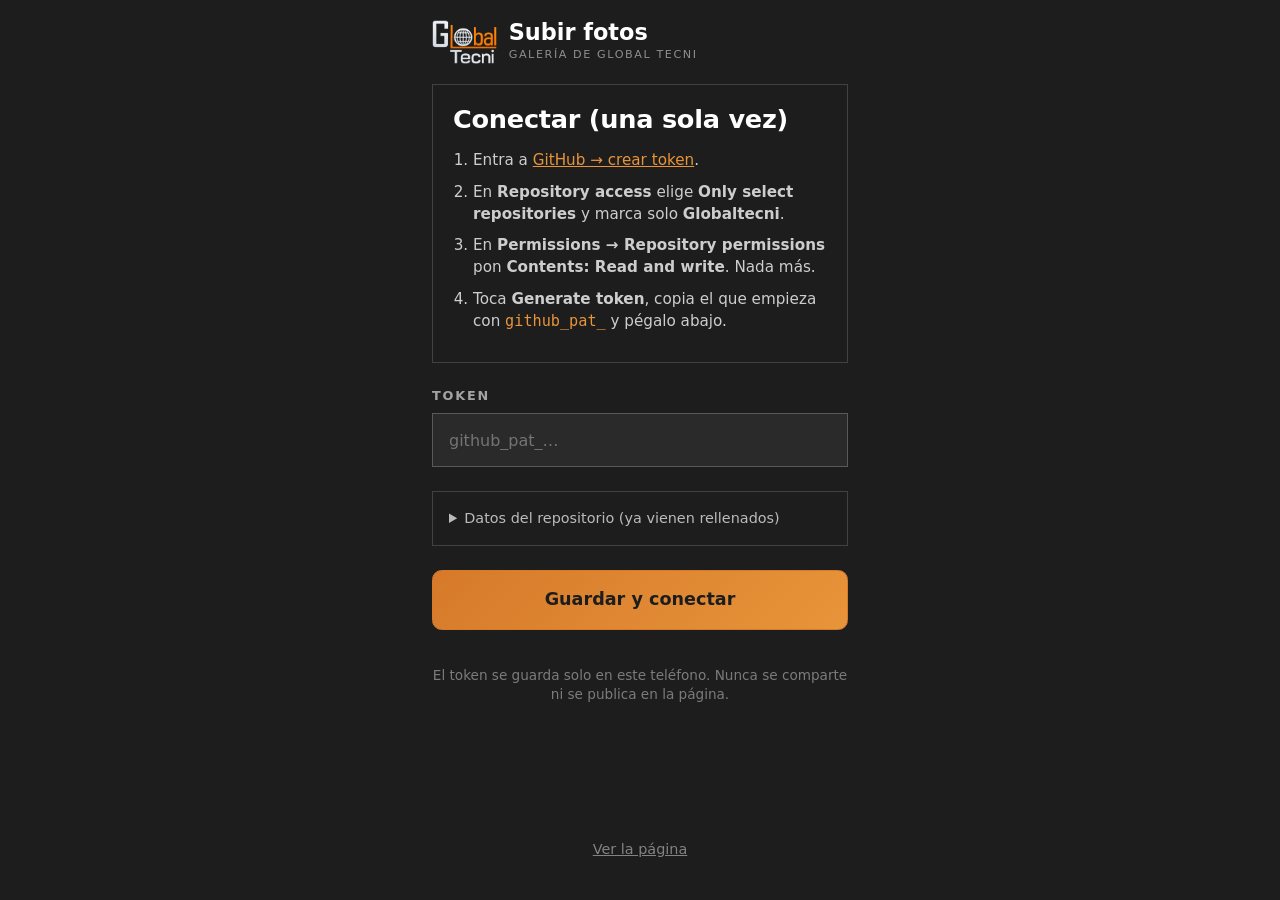
<file: admin/index.html>
<!doctype html>
<html lang="es">
  <head>
    <meta charset="UTF-8" />
    <meta name="viewport" content="width=device-width, initial-scale=1.0, viewport-fit=cover" />
    <title>Global Tecni — Subir fotos</title>
    <meta name="robots" content="noindex, nofollow" />
    <meta name="theme-color" content="#2a2a2a" />
    <!-- Al cambiar admin.css o algún .js, subir el número ?v= (aquí y en los import) para que los teléfonos no usen la versión vieja guardada -->
    <!-- Esta página maneja un token de GitHub: solo puede cargar archivos propios y hablar con api.github.com -->
    <meta
      http-equiv="Content-Security-Policy"
      content="default-src 'self'; script-src 'self'; style-src 'self'; img-src 'self' data: blob:; connect-src https://api.github.com; manifest-src 'self'; base-uri 'none'; form-action 'none'; object-src 'none'"
    />
    <link rel="manifest" href="manifest.webmanifest" />
    <link rel="icon" type="image/png" href="favicon.png" />
    <link rel="apple-touch-icon" href="apple-touch-icon.png" />
    <meta name="mobile-web-app-capable" content="yes" />
    <meta name="apple-mobile-web-app-capable" content="yes" />
    <meta name="apple-mobile-web-app-title" content="Subir fotos" />
    <meta name="apple-mobile-web-app-status-bar-style" content="black" />
    <link rel="stylesheet" href="admin.css?v=20261124b" />
  </head>
  <body>
    <div class="wrap">
      <header class="top">
        <div class="brand">
          <img src="logo.webp" alt="" width="720" height="570" />
          <div>
            <p class="brand-title">Subir fotos</p>
            <p class="brand-sub">Galería de Global Tecni</p>
          </div>
        </div>
        <button id="btn-logout" class="icon-btn" type="button" aria-label="Cerrar sesión" title="Cerrar sesión" hidden>
          <svg viewBox="0 0 24 24" aria-hidden="true"><path d="M9 21H5a2 2 0 0 1-2-2V5a2 2 0 0 1 2-2h4M16 17l5-5-5-5M21 12H9" /></svg>
        </button>
      </header>

      <div id="notice" role="alert" class="notice" hidden>
        <p id="notice-text"></p>
        <button id="notice-close" type="button" aria-label="Cerrar aviso">✕</button>
      </div>

      <!-- Conexión (una sola vez) -->
      <form id="view-setup" class="stack" hidden>
        <div class="box">
          <h1>Conectar (una sola vez)</h1>
          <ol>
            <li>Entra a <a href="https://github.com/settings/personal-access-tokens/new" target="_blank" rel="noreferrer">GitHub → crear token</a>.</li>
            <li>En <b>Repository access</b> elige <b>Only select repositories</b> y marca solo <b id="repo-hint">el repositorio de la página</b>.</li>
            <li>En <b>Permissions → Repository permissions</b> pon <b>Contents: Read and write</b>. Nada más.</li>
            <li>Toca <b>Generate token</b>, copia el que empieza con <code>github_pat_</code> y pégalo abajo.</li>
          </ol>
        </div>

        <label class="field">
          <span>Token</span>
          <input id="f-token" type="password" placeholder="github_pat_…" autocomplete="off" autocapitalize="off" spellcheck="false" />
        </label>

        <details class="box small">
          <summary>Datos del repositorio (ya vienen rellenados)</summary>
          <div class="stack tight">
            <input id="f-owner" aria-label="Usuario o cuenta de GitHub" placeholder="Usuario" autocapitalize="off" />
            <input id="f-repo" aria-label="Repositorio" placeholder="Repositorio" autocapitalize="off" />
            <input id="f-branch" aria-label="Rama" placeholder="Rama (main)" autocapitalize="off" />
          </div>
        </details>

        <button id="btn-connect" class="btn primary" type="submit">Guardar y conectar</button>
        <p class="hint center">El token se guarda solo en este teléfono. Nunca se comparte ni se publica en la página.</p>
      </form>

      <!-- Subir fotos -->
      <main id="view-main" class="stack big" hidden>
        <div class="modes" role="tablist" aria-label="¿Qué quieres hacer?">
          <button id="mode-up" class="mode" type="button" role="tab" aria-selected="true">
            <svg viewBox="0 0 24 24" aria-hidden="true"><path d="M12 16V4M7 9l5-5 5 5M4 20h16" /></svg>
            Subir fotos
          </button>
          <button id="mode-del" class="mode" type="button" role="tab" aria-selected="false">
            <svg viewBox="0 0 24 24" aria-hidden="true"><path d="M4 7h16M10 11v6M14 11v6M5 7l1 13h12l1-13M9 7V4h6v3" /></svg>
            Borrar fotos
          </button>
        </div>

        <section aria-labelledby="paso1">
          <div class="row">
            <h2 id="paso1"><span class="num">1</span>Categoría</h2>
            <button id="btn-refresh" class="icon-btn" type="button" aria-label="Actualizar categorías">
              <svg viewBox="0 0 24 24" aria-hidden="true"><path d="M21 12a9 9 0 1 1-3-6.7L21 8M21 3v5h-5" /></svg>
            </button>
          </div>
          <div id="chips" class="chips"></div>
          <input id="f-newcat" class="mt" placeholder="Nombre de la categoría (ej. Closets)" aria-label="Nombre de la nueva categoría" maxlength="40" hidden />
          <p id="cat-summary" class="hint"></p>
        </section>

        <p id="del-hint" class="hint" hidden>Elige una categoría para ver sus fotos.</p>

        <section id="sec-photos" aria-labelledby="paso2">
          <h2 id="paso2"><span class="num">2</span>Fotos</h2>
          <div class="two">
            <button id="btn-camera" class="btn ghost" type="button">
              <svg viewBox="0 0 24 24" aria-hidden="true"><path d="M14.5 4h-5L8 6H5a2 2 0 0 0-2 2v10a2 2 0 0 0 2 2h14a2 2 0 0 0 2-2V8a2 2 0 0 0-2-2h-3z" /><circle cx="12" cy="13" r="3.5" /></svg>
              Tomar foto
            </button>
            <button id="btn-gallery" class="btn ghost" type="button">
              <svg viewBox="0 0 24 24" aria-hidden="true"><rect x="3" y="3" width="18" height="18" rx="2" /><circle cx="9" cy="9" r="1.5" /><path d="m21 15-4.5-4.5L6 21" /></svg>
              Galería
            </button>
          </div>
          <input id="in-camera" type="file" accept="image/*" capture="environment" hidden />
          <input id="in-gallery" type="file" accept="image/*" multiple hidden />
          <ul id="previews" class="previews"></ul>
          <p id="previews-hint" class="hint">Puedes elegir varias fotos a la vez desde la galería.</p>
        </section>

        <section id="sec-upload">
          <button id="btn-upload" class="btn primary" type="button" disabled>Subir</button>
          <p class="hint center">Las fotos se reducen automáticamente para que la página cargue rápido.</p>
        </section>

        <!-- Borrar fotos de la categoría elegida -->
        <section id="manage" aria-labelledby="paso3" hidden>
          <h2 id="paso3"><span class="num">2</span>Fotos en <span id="manage-cat"></span></h2>
          <p class="hint">Toca las fotos que quieras quitar de la página y luego <b>Borrar</b>.</p>
          <ul id="existing" class="previews existing"></ul>
          <p id="existing-empty" class="hint" hidden>Esta categoría no tiene fotos.</p>
          <button id="btn-delete" class="btn danger mt" type="button" disabled>Borrar</button>
        </section>

        <!-- Recordatorios (notificaciones de lunes a viernes a las 10:00 y 16:00) -->
        <section class="reminder" aria-labelledby="rem-title">
          <div class="reminder-row">
            <span class="reminder-icon" aria-hidden="true">
              <svg viewBox="0 0 24 24" width="22" height="22"><path d="M6 8a6 6 0 0 1 12 0c0 7 3 9 3 9H3s3-2 3-9M10.3 21a1.94 1.94 0 0 0 3.4 0" /></svg>
            </span>
            <div class="reminder-text">
              <p id="rem-title" class="reminder-title">Recordatorios</p>
              <p class="reminder-sub">De lunes a viernes a las 10:00 y 16:00, un aviso para subir las fotos de los trabajos.</p>
            </div>
            <button id="rem-switch" class="switch" type="button" role="switch" aria-checked="false" aria-labelledby="rem-title"></button>
          </div>
          <p id="rem-status" class="hint" aria-live="polite"></p>
          <button id="rem-test" class="link-btn" type="button" hidden>Enviar una notificación de prueba</button>
        </section>
      </main>

      <footer class="foot"><a href="../">Ver la página</a></footer>
    </div>
    <script type="module" src="app.js?v=20261124b"></script>
  </body>
</html>
</file>
<file: admin/admin.css>
/* Página /admin/ — mismos colores que la página principal (naranja #d67a2a, grafito #2a2a2a / #4a4a4a) */
:root {
  --orange: #d67a2a;
  --orange-glow: #e8943a;
  --ink: #1d1d1d;
  --deep: #2a2a2a;
  --steel: #3a3a3a;
  --line: rgba(255, 255, 255, 0.22);
  --ok: #2fb866;
  --err: #ef5350;
}
* {
  box-sizing: border-box;
}
[hidden] {
  display: none !important;
}
html {
  -webkit-text-size-adjust: 100%;
}
body {
  margin: 0;
  background: var(--ink);
  color: #fff;
  font: 16px/1.45 system-ui, -apple-system, 'Segoe UI', Roboto, sans-serif;
  -webkit-font-smoothing: antialiased;
}
.wrap {
  max-width: 28rem;
  min-height: 100dvh;
  margin: 0 auto;
  padding: 0 1rem 2.5rem;
  display: flex;
  flex-direction: column;
}
a {
  color: var(--orange-glow);
}
h1,
h2 {
  margin: 0;
  line-height: 1.1;
  letter-spacing: -0.01em;
}
h1 {
  font-size: 1.6rem;
}
h2 {
  font-size: 1.5rem;
}
code {
  color: var(--orange-glow);
}

/* Encabezado */
.top {
  display: flex;
  align-items: center;
  justify-content: space-between;
  gap: 0.75rem;
  padding: 1.25rem 0;
}
.brand {
  display: flex;
  align-items: center;
  gap: 0.75rem;
}
.brand img {
  height: 2.75rem;
  width: auto;
}
.brand-title {
  margin: 0;
  font-size: 1.4rem;
  font-weight: 800;
  line-height: 1.1;
}
.brand-sub {
  margin: 0.15rem 0 0;
  font-size: 0.7rem;
  letter-spacing: 0.14em;
  text-transform: uppercase;
  color: rgba(255, 255, 255, 0.5);
}
.icon-btn {
  display: grid;
  place-items: center;
  width: 2.5rem;
  height: 2.5rem;
  padding: 0;
  border: 0;
  background: none;
  color: rgba(255, 255, 255, 0.6);
  cursor: pointer;
}
.icon-btn:active {
  color: var(--orange);
}
.icon-btn svg,
.btn svg {
  width: 1.4rem;
  height: 1.4rem;
  fill: none;
  stroke: currentColor;
  stroke-width: 2;
  stroke-linecap: round;
  stroke-linejoin: round;
}
.icon-btn.spin svg {
  animation: spin 0.9s linear infinite;
}
@keyframes spin {
  to {
    transform: rotate(360deg);
  }
}

/* Avisos */
.notice {
  display: flex;
  align-items: flex-start;
  gap: 0.75rem;
  margin: 0 0 1.25rem;
  padding: 0.9rem 1rem;
  border-left: 4px solid var(--ok);
  background: rgba(47, 184, 102, 0.12);
  font-size: 0.95rem;
}
.notice.err {
  border-left-color: var(--err);
  background: rgba(239, 83, 80, 0.12);
}
.notice p {
  flex: 1;
  margin: 0;
}
.notice button {
  border: 0;
  background: none;
  color: rgba(255, 255, 255, 0.55);
  font-size: 1rem;
  cursor: pointer;
}

/* Diseño */
.stack {
  display: flex;
  flex-direction: column;
  gap: 1.5rem;
}
.stack.big {
  gap: 2rem;
}
.stack.tight {
  gap: 0.6rem;
  margin-top: 0.8rem;
}
.row {
  display: flex;
  align-items: center;
  justify-content: space-between;
}
.two {
  display: grid;
  grid-template-columns: 1fr 1fr;
  gap: 0.75rem;
  margin-top: 1rem;
}
.mt {
  margin-top: 0.75rem;
}
.num {
  margin-right: 0.45rem;
  color: var(--orange);
}
.box {
  padding: 1.25rem;
  border: 1px solid rgba(255, 255, 255, 0.16);
}
.box.small {
  padding: 0.75rem 1rem;
  font-size: 0.9rem;
  color: rgba(255, 255, 255, 0.7);
}
.box.small summary {
  padding: 0.25rem 0;
  cursor: pointer;
}
.box ol {
  margin: 1rem 0 0;
  padding-left: 1.25rem;
  color: rgba(255, 255, 255, 0.78);
  font-size: 0.95rem;
}
.box li {
  margin-bottom: 0.6rem;
}
.hint {
  margin: 0.75rem 0 0;
  font-size: 0.85rem;
  color: rgba(255, 255, 255, 0.42);
}
.center {
  text-align: center;
}

/* Formularios y botones */
.field span {
  display: block;
  margin-bottom: 0.5rem;
  font-size: 0.8rem;
  font-weight: 700;
  letter-spacing: 0.14em;
  text-transform: uppercase;
  color: rgba(255, 255, 255, 0.6);
}
input:not([type='file']) {
  width: 100%;
  padding: 0.9rem 1rem;
  border: 1px solid var(--line);
  border-radius: 0;
  background: var(--deep);
  color: #fff;
  font: inherit;
}
input::placeholder {
  color: rgba(255, 255, 255, 0.35);
}
input:focus {
  outline: none;
  border-color: var(--orange);
}
.btn {
  display: inline-flex;
  align-items: center;
  justify-content: center;
  gap: 0.5rem;
  width: 100%;
  padding: 1rem 1.1rem;
  border: 1px solid var(--line);
  border-radius: 0.6rem;
  background: none;
  color: #fff;
  font: inherit;
  font-weight: 700;
  cursor: pointer;
}
.btn:active {
  background: #fff;
  color: var(--ink);
}
.btn.primary {
  border-color: var(--orange);
  background: linear-gradient(135deg, var(--orange), var(--orange-glow));
  color: var(--ink);
  font-size: 1.1rem;
}
.btn:disabled {
  opacity: 0.4;
  cursor: not-allowed;
}
.btn.busy::before {
  content: '';
  width: 1.1rem;
  height: 1.1rem;
  border: 2px solid currentColor;
  border-right-color: transparent;
  border-radius: 50%;
  animation: spin 0.8s linear infinite;
}

/* Categorías */
.chips {
  display: flex;
  flex-wrap: wrap;
  gap: 0.5rem;
  margin-top: 1rem;
}
.chip {
  padding: 0.6rem 0.9rem;
  border: 1px solid var(--line);
  border-radius: 999px;
  background: none;
  color: rgba(255, 255, 255, 0.88);
  font: inherit;
  font-size: 0.92rem;
  font-weight: 600;
  cursor: pointer;
}
.chip small {
  margin-left: 0.25rem;
  color: rgba(255, 255, 255, 0.42);
  font-size: 0.85em;
}
.chip[aria-pressed='true'] {
  border-color: var(--orange);
  background: var(--orange);
  color: var(--ink);
}
.chip[aria-pressed='true'] small {
  color: rgba(0, 0, 0, 0.55);
}
.chip.new {
  border-style: dashed;
}
.skel {
  width: 6rem;
  height: 2.4rem;
  border-radius: 999px;
  background: var(--steel);
  animation: pulse 1.2s ease-in-out infinite;
}
@keyframes pulse {
  50% {
    opacity: 0.4;
  }
}

/* Vistas previas */
.previews {
  display: grid;
  grid-template-columns: repeat(3, 1fr);
  gap: 0.5rem;
  margin: 1rem 0 0;
  padding: 0;
  list-style: none;
}
.previews li {
  position: relative;
  aspect-ratio: 1;
  background: var(--steel);
}
.previews img {
  display: block;
  width: 100%;
  height: 100%;
  object-fit: cover;
}
.previews .x {
  position: absolute;
  top: 0.25rem;
  right: 0.25rem;
  width: 2rem;
  height: 2rem;
  border: 0;
  border-radius: 0.4rem;
  background: rgba(0, 0, 0, 0.75);
  color: #fff;
  font-size: 1rem;
  cursor: pointer;
}
.previews .kb {
  position: absolute;
  bottom: 0;
  left: 0;
  padding: 0.1rem 0.4rem;
  background: rgba(0, 0, 0, 0.75);
  font-size: 0.7rem;
  color: rgba(255, 255, 255, 0.8);
}

/* Selector Subir / Borrar */
.modes {
  display: grid;
  grid-template-columns: 1fr 1fr;
  gap: 0.25rem;
  padding: 0.25rem;
  border: 1px solid var(--line);
  border-radius: 0.8rem;
}
.mode {
  display: inline-flex;
  align-items: center;
  justify-content: center;
  gap: 0.45rem;
  padding: 0.8rem 0.5rem;
  border: 0;
  border-radius: 0.6rem;
  background: none;
  color: rgba(255, 255, 255, 0.7);
  font: inherit;
  font-weight: 700;
  cursor: pointer;
}
.mode svg {
  width: 1.2rem;
  height: 1.2rem;
  fill: none;
  stroke: currentColor;
  stroke-width: 2;
  stroke-linecap: round;
  stroke-linejoin: round;
}
.mode[aria-selected='true'] {
  background: linear-gradient(135deg, var(--orange), var(--orange-glow));
  color: var(--ink);
}
#mode-del[aria-selected='true'] {
  background: var(--err);
  color: #fff;
}
.mode:disabled {
  opacity: 0.5;
  cursor: not-allowed;
}

/* Borrar fotos */
.btn.danger {
  border-color: var(--err);
  color: var(--err);
}
.btn.danger:not(:disabled):active {
  background: var(--err);
  color: #fff;
}
.existing .pick {
  display: block;
  position: relative;
  width: 100%;
  height: 100%;
  padding: 0;
  border: 0;
  background: none;
  color: #fff;
  cursor: pointer;
}
.existing .pick:disabled {
  cursor: default;
}
.existing .pick[aria-pressed='true'] img,
.existing .pick[aria-pressed='true'] .noimg {
  opacity: 0.45;
}
.existing .pick[aria-pressed='true']::after {
  content: '';
  position: absolute;
  inset: 0;
  border: 3px solid var(--err);
  pointer-events: none;
}
.existing .mark {
  position: absolute;
  top: 0.3rem;
  right: 0.3rem;
  display: grid;
  place-items: center;
  width: 1.6rem;
  height: 1.6rem;
  border: 2px solid #fff;
  border-radius: 50%;
  background: rgba(0, 0, 0, 0.45);
  font-size: 0.9rem;
  font-weight: 800;
  color: transparent;
}
.existing .pick[aria-pressed='true'] .mark {
  border-color: var(--err);
  background: var(--err);
  color: #fff;
}
.existing .noimg {
  display: grid;
  place-items: center;
  width: 100%;
  height: 100%;
  padding: 0.4rem;
  font-size: 0.65rem;
  line-height: 1.2;
  color: rgba(255, 255, 255, 0.55);
  word-break: break-all;
}

.foot {
  margin-top: auto;
  padding-top: 2.5rem;
  text-align: center;
  font-size: 0.9rem;
}
.foot a {
  color: rgba(255, 255, 255, 0.45);
}

/* Recordatorios */
.reminder {
  padding: 1rem 1.1rem;
  border: 1px solid rgba(255, 255, 255, 0.16);
  border-radius: 0.8rem;
  background: linear-gradient(135deg, rgba(214, 122, 42, 0.12), rgba(214, 122, 42, 0.02));
}
.reminder-row {
  display: flex;
  align-items: center;
  gap: 0.85rem;
}
.reminder-icon {
  display: grid;
  flex: none;
  place-items: center;
  width: 2.6rem;
  height: 2.6rem;
  border-radius: 50%;
  background: var(--orange);
  color: var(--ink);
}
.reminder-icon svg {
  width: 1.35rem;
  height: 1.35rem;
  fill: none;
  stroke: currentColor;
  stroke-width: 2;
  stroke-linecap: round;
  stroke-linejoin: round;
}
.reminder-text {
  flex: 1;
  min-width: 0;
}
.reminder-title {
  margin: 0;
  font-weight: 800;
}
.reminder-sub {
  margin: 0.15rem 0 0;
  font-size: 0.82rem;
  color: rgba(255, 255, 255, 0.6);
}
.reminder .hint {
  margin-top: 0.7rem;
}
.switch {
  position: relative;
  flex: none;
  width: 3.3rem;
  height: 1.9rem;
  padding: 0;
  border: 0;
  border-radius: 999px;
  background: var(--steel);
  cursor: pointer;
  transition: background 0.2s;
}
.switch::after {
  content: '';
  position: absolute;
  top: 0.2rem;
  left: 0.2rem;
  width: 1.5rem;
  height: 1.5rem;
  border-radius: 50%;
  background: #fff;
  box-shadow: 0 1px 3px rgba(0, 0, 0, 0.4);
  transition: transform 0.2s;
}
.switch[aria-checked='true'] {
  background: var(--orange);
}
.switch[aria-checked='true']::after {
  transform: translateX(1.4rem);
}
.switch:disabled {
  opacity: 0.45;
  cursor: not-allowed;
}
.switch.busy::after {
  animation: pulse 0.9s ease-in-out infinite;
}
.link-btn {
  margin-top: 0.4rem;
  padding: 0.3rem 0;
  border: 0;
  background: none;
  color: var(--orange-glow);
  font: inherit;
  font-size: 0.9rem;
  font-weight: 600;
  text-decoration: underline;
  cursor: pointer;
}
</file>
